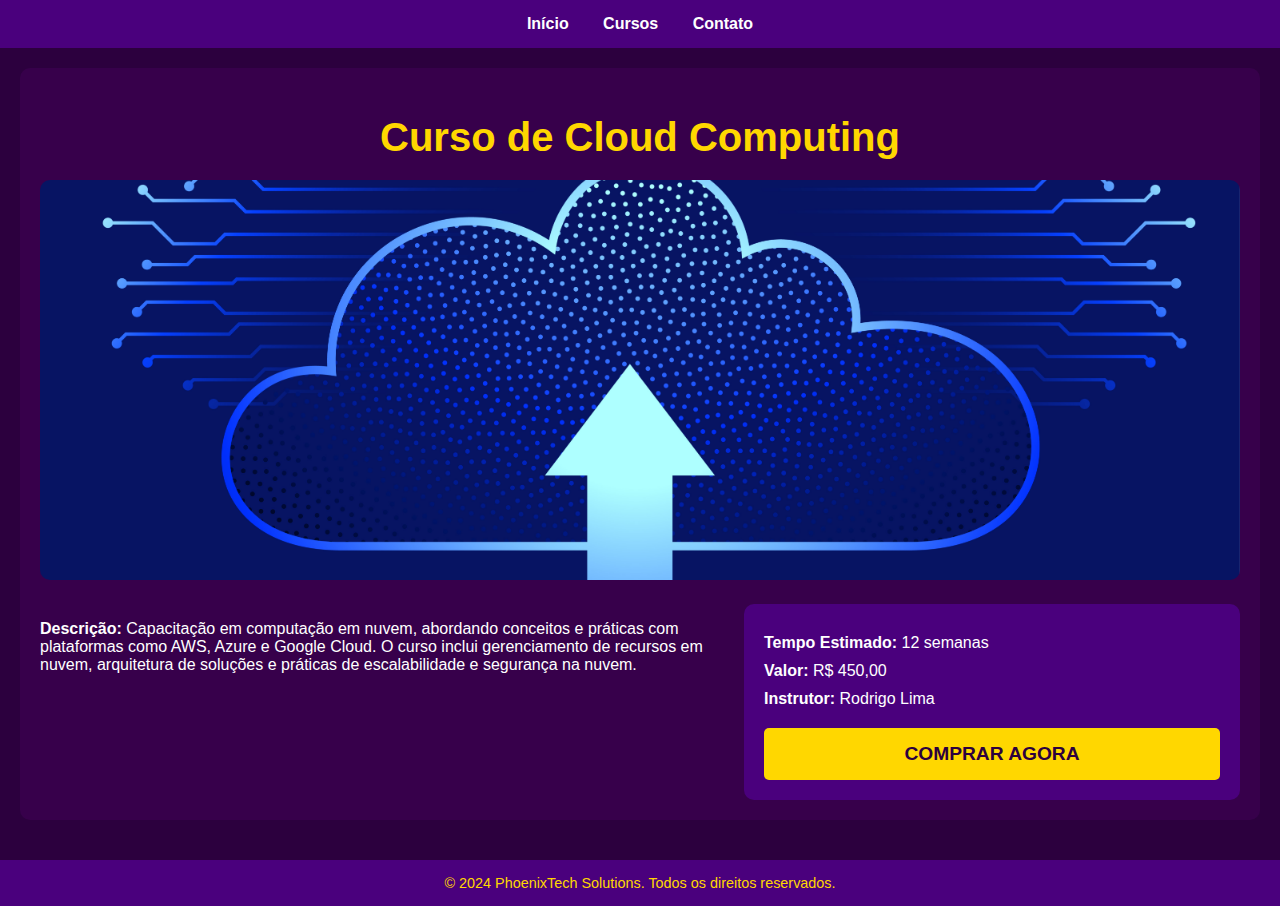
<file: cloud-computing.html>
<!DOCTYPE html>
<html lang="pt-BR">
<head>
    <meta charset="UTF-8">
    <meta name="viewport" content="width=device-width, initial-scale=1.0">
    <title>Curso de Cloud Computing - PhoenixTech Solutions</title>
    <link rel="stylesheet" href="detalhes.css">
</head>
<body>
    <header>
        <nav>
            <a href="painel.html">Início</a>
            <a href="painel.html">Cursos</a>
            <a href="painel.html">Contato</a>
        </nav>
    </header>

    <main>
        <section class="curso-detalhes">
            <h1>Curso de Cloud Computing</h1>
            <img src="cloud.jpg" alt="Cloud Computing">
            <div class="curso-conteudo">
                <div class="descricao">
                    <p><strong>Descrição:</strong> Capacitação em computação em nuvem, abordando conceitos e práticas com plataformas como AWS, Azure e Google Cloud. O curso inclui gerenciamento de recursos em nuvem, arquitetura de soluções e práticas de escalabilidade e segurança na nuvem.</p>
                </div>
                <div class="informacoes">
                    <p><strong>Tempo Estimado:</strong> 12 semanas</p>
                    <p><strong>Valor:</strong> R$ 450,00</p>
                    <p><strong>Instrutor:</strong> Rodrigo Lima</p>
                    <button class="botao-compra" onclick="abrirPopup()">Comprar Agora</button>
                </div>
            </div>
        </section>
    </main>

    <footer>
        <p>&copy; 2024 PhoenixTech Solutions. Todos os direitos reservados.</p>
    </footer>

    <div id="popup" class="popup">
        <div class="popup-conteudo">
            <span class="fechar" onclick="fecharPopup()">&times;</span>
            <h2>Pagamento</h2>
            <form id="form-pagamento">
                <label for="nome">Nome Completo:</label>
                <input type="text" id="nome" name="nome" required>
                
                <label for="email">E-mail:</label>
                <input type="email" id="email" name="email" required>
                
                <label for="cartao">Número do Cartão:</label>
                <input type="text" id="cartao" name="cartao" required>
                
                <label>Tipo de Pagamento:</label>
                <div class="checkbox-group">
                    <input type="checkbox" id="credito" name="pagamento" onclick="mostrarParcelas()">
                    <label for="credito">Crédito</label>
                    <input type="checkbox" id="debito" name="pagamento">
                    <label for="debito">Débito</label>
                </div>
                
                <div id="parcelas-container">
                    <label for="parcelas">Parcelas:</label>
                    <select id="parcelas" name="parcelas" onchange="calcularParcelas()">
                        <option value="1">1x</option>
                        <option value="2">2x</option>
                        <option value="3">3x</option>
                        <option value="4">4x</option>
                        <option value="5">5x</option>
                        <option value="6">6x</option>
                    </select>
                </div>
                
                <button type="submit" onclick="calcularResumo(event)">Finalizar Compra</button>
            </form>
            
            <div id="card-resumo" class="card-resumo">
                <h3>Resumo da Compra</h3>
                <p><strong>Valor Total:</strong> R$ <span id="valor-total">450,00</span></p>
                <p id="parcelas-resumo"></p>
            </div>
        </div>
    </div>

    <script src="script.js"></script>
</body>
</html>
</file>
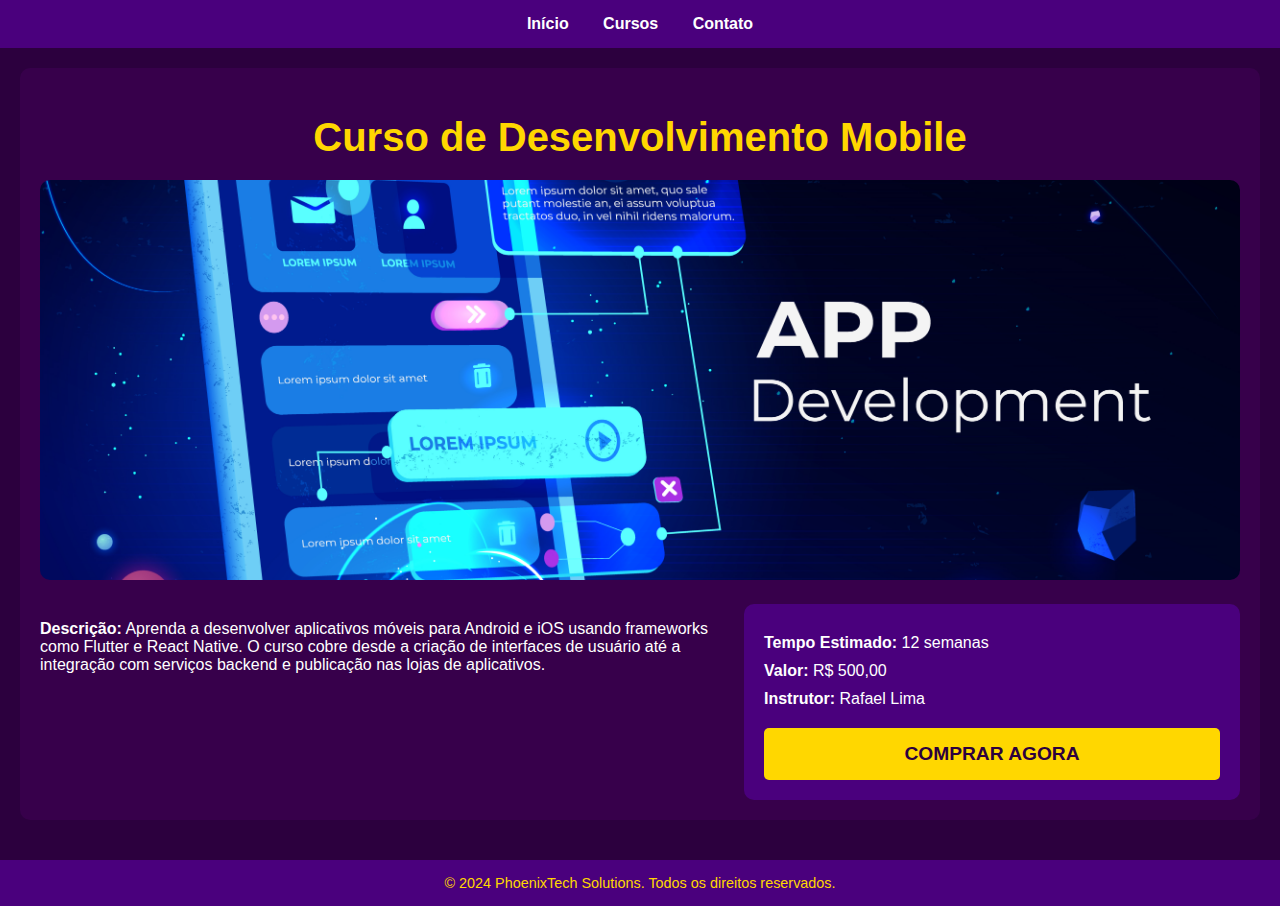
<file: desenvolvimento-mobile.html>
<!DOCTYPE html>
<html lang="pt-BR">
<head>
    <meta charset="UTF-8">
    <meta name="viewport" content="width=device-width, initial-scale=1.0">
    <title>Curso de Desenvolvimento Mobile - PhoenixTech Solutions</title>
    <link rel="stylesheet" href="detalhes.css">
</head>
<body>
    <header>
        <nav>
            <a href="painel.html">Início</a>
            <a href="painel.html">Cursos</a>
            <a href="painel.html">Contato</a>
        </nav>
    </header>

    <main>
        <section class="curso-detalhes">
            <h1>Curso de Desenvolvimento Mobile</h1>
            <img src="./devmobile.jpg" alt="Desenvolvimento Mobile">
            <div class="curso-conteudo">
                <div class="descricao">
                    <p><strong>Descrição:</strong> Aprenda a desenvolver aplicativos móveis para Android e iOS usando frameworks como Flutter e React Native. O curso cobre desde a criação de interfaces de usuário até a integração com serviços backend e publicação nas lojas de aplicativos.</p>
                </div>
                <div class="informacoes">
                    <p><strong>Tempo Estimado:</strong> 12 semanas</p>
                    <p><strong>Valor:</strong> R$ 500,00</p>
                    <p><strong>Instrutor:</strong> Rafael Lima</p>
                    <button class="botao-compra" onclick="abrirPopup()">Comprar Agora</button>
                </div>
            </div>
        </section>
    </main>

    <footer>
        <p>&copy; 2024 PhoenixTech Solutions. Todos os direitos reservados.</p>
    </footer>

    <div id="popup" class="popup">
        <div class="popup-conteudo">
            <span class="fechar" onclick="fecharPopup()">&times;</span>
            <h2>Pagamento</h2>
            <form id="form-pagamento">
                <label for="nome">Nome Completo:</label>
                <input type="text" id="nome" name="nome" required>
                
                <label for="email">E-mail:</label>
                <input type="email" id="email" name="email" required>
                
                <label for="cartao">Número do Cartão:</label>
                <input type="text" id="cartao" name="cartao" required>
                
                <label>Tipo de Pagamento:</label>
                <div class="checkbox-group">
                    <input type="checkbox" id="credito" name="pagamento" onclick="mostrarParcelas()">
                    <label for="credito">Crédito</label>
                    <input type="checkbox" id="debito" name="pagamento">
                    <label for="debito">Débito</label>
                </div>
                
                <div id="parcelas-container">
                    <label for="parcelas">Parcelas:</label>
                    <select id="parcelas" name="parcelas" onchange="calcularParcelas()">
                        <option value="1">1x</option>
                        <option value="2">2x</option>
                        <option value="3">3x</option>
                        <option value="4">4x</option>
                        <option value="5">5x</option>
                        <option value="6">6x</option>
                    </select>
                </div>
                
                <button type="submit" onclick="calcularResumo(event)">Finalizar Compra</button>
            </form>
            
            <div id="card-resumo" class="card-resumo">
                <h3>Resumo da Compra</h3>
                <p><strong>Valor Total:</strong> R$ <span id="valor-total">500,00</span></p>
                <p id="parcelas-resumo"></p>
            </div>
        </div>
    </div>

    <script src="script.js"></script>
</body>
</html>
</file>
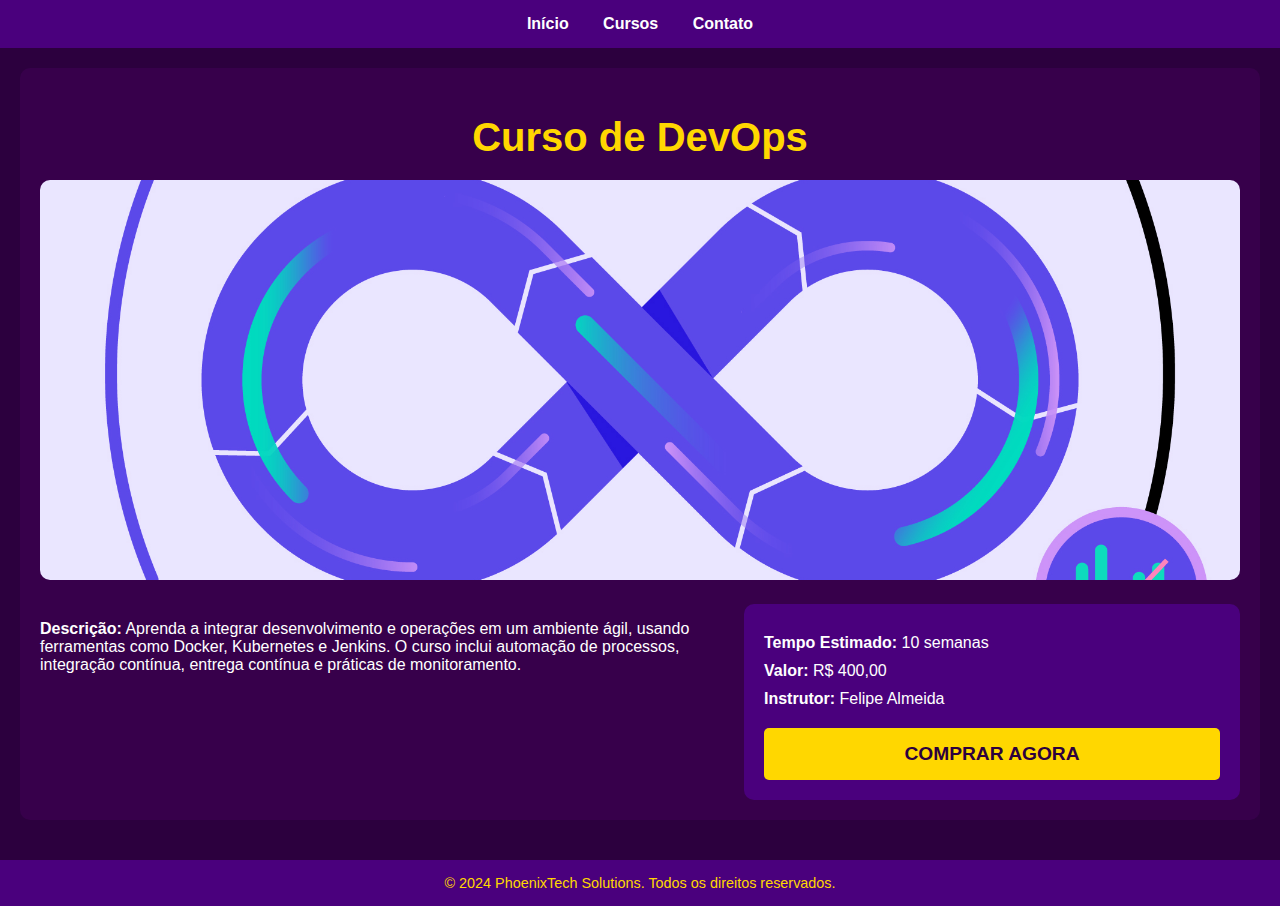
<file: devops.html>
<!DOCTYPE html>
<html lang="pt-BR">
<head>
    <meta charset="UTF-8">
    <meta name="viewport" content="width=device-width, initial-scale=1.0">
    <title>Curso de DevOps - PhoenixTech Solutions</title>
    <link rel="stylesheet" href="detalhes.css">
</head>
<body>
    <header>
        <nav>
            <a href="painel.html">Início</a>
            <a href="painel.html">Cursos</a>
            <a href="painel.html">Contato</a>
        </nav>
    </header>

    <main>
        <section class="curso-detalhes">
            <h1>Curso de DevOps</h1>
            <img src="./devops.jpg" alt="DevOps">
            <div class="curso-conteudo">
                <div class="descricao">
                    <p><strong>Descrição:</strong> Aprenda a integrar desenvolvimento e operações em um ambiente ágil, usando ferramentas como Docker, Kubernetes e Jenkins. O curso inclui automação de processos, integração contínua, entrega contínua e práticas de monitoramento.</p>
                </div>
                <div class="informacoes">
                    <p><strong>Tempo Estimado:</strong> 10 semanas</p>
                    <p><strong>Valor:</strong> R$ 400,00</p>
                    <p><strong>Instrutor:</strong> Felipe Almeida</p>
                    <button class="botao-compra" onclick="abrirPopup()">Comprar Agora</button>
                </div>
            </div>
        </section>
    </main>

    <footer>
        <p>&copy; 2024 PhoenixTech Solutions. Todos os direitos reservados.</p>
    </footer>

    <div id="popup" class="popup">
        <div class="popup-conteudo">
            <span class="fechar" onclick="fecharPopup()">&times;</span>
            <h2>Pagamento</h2>
            <form id="form-pagamento">
                <label for="nome">Nome Completo:</label>
                <input type="text" id="nome" name="nome" required>
                
                <label for="email">E-mail:</label>
                <input type="email" id="email" name="email" required>
                
                <label for="cartao">Número do Cartão:</label>
                <input type="text" id="cartao" name="cartao" required>
                
                <label>Tipo de Pagamento:</label>
                <div class="checkbox-group">
                    <input type="checkbox" id="credito" name="pagamento" onclick="mostrarParcelas()">
                    <label for="credito">Crédito</label>
                    <input type="checkbox" id="debito" name="pagamento">
                    <label for="debito">Débito</label>
                </div>
                
                <div id="parcelas-container">
                    <label for="parcelas">Parcelas:</label>
                    <select id="parcelas" name="parcelas" onchange="calcularParcelas()">
                        <option value="1">1x</option>
                        <option value="2">2x</option>
                        <option value="3">3x</option>
                        <option value="4">4x</option>
                        <option value="5">5x</option>
                        <option value="6">6x</option>
                    </select>
                </div>
                
                <button type="submit" onclick="calcularResumo(event)">Finalizar Compra</button>
            </form>
            
            <div id="card-resumo" class="card-resumo">
                <h3>Resumo da Compra</h3>
                <p><strong>Valor Total:</strong> R$ <span id="valor-total">400,00</span></p>
                <p id="parcelas-resumo"></p>
            </div>
        </div>
    </div>

    <script src="script.js"></script>
</body>
</html>
</file>
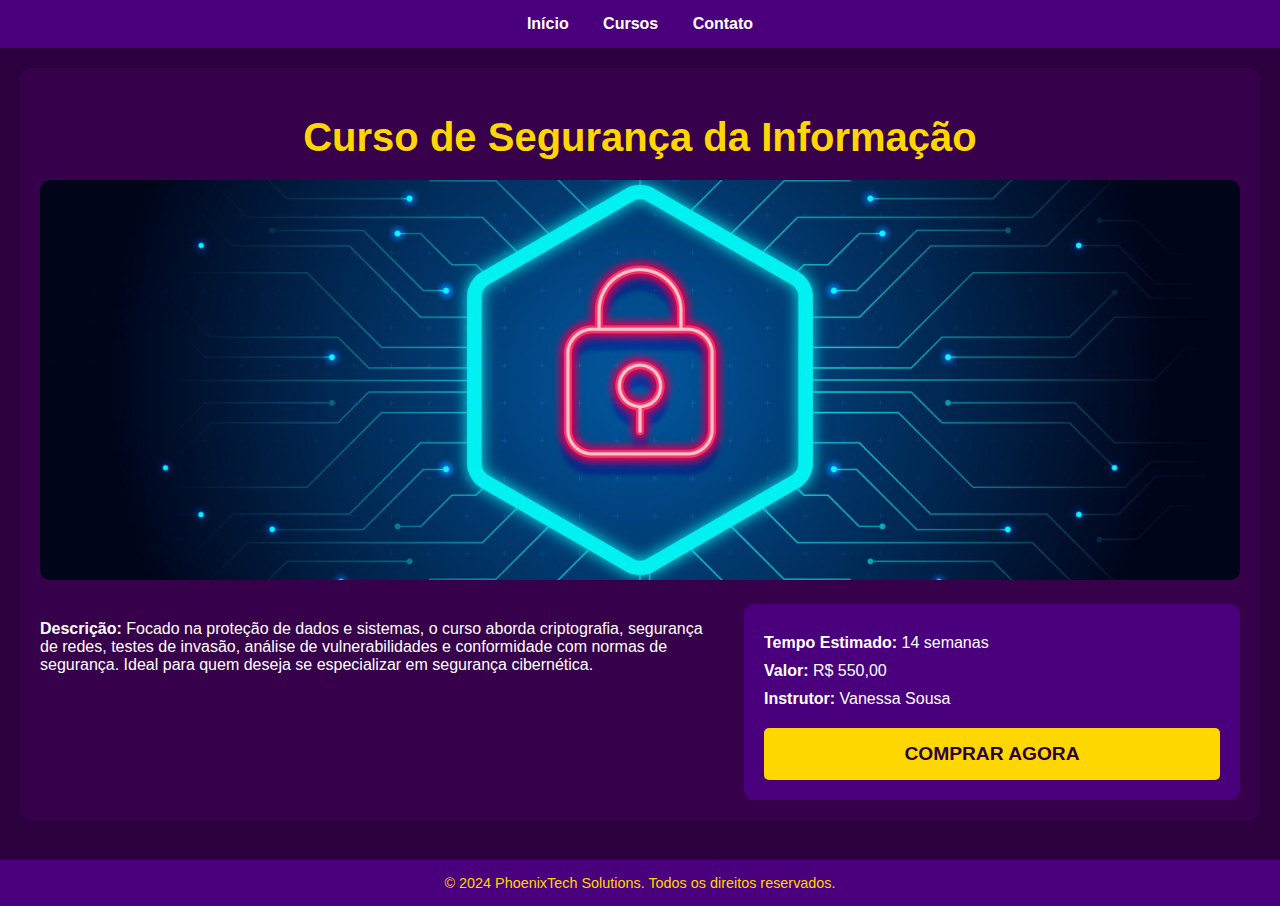
<file: segurança-informação.html>
<!DOCTYPE html>
<html lang="pt-BR">
<head>
    <meta charset="UTF-8">
    <meta name="viewport" content="width=device-width, initial-scale=1.0">
    <title>Curso de Segurança da Informação - PhoenixTech Solutions</title>
    <link rel="stylesheet" href="detalhes.css">
</head>
<body>
    <header>
        <nav>
            <a href="painel.html">Início</a>
            <a href="painel.html">Cursos</a>
            <a href="painel.html">Contato</a>
        </nav>
    </header>

    <main>
        <section class="curso-detalhes">
            <h1>Curso de Segurança da Informação</h1>
            <img src="./segurança.jpg" alt="Segurança da Informação">
            <div class="curso-conteudo">
                <div class="descricao">
                    <p><strong>Descrição:</strong> Focado na proteção de dados e sistemas, o curso aborda criptografia, segurança de redes, testes de invasão, análise de vulnerabilidades e conformidade com normas de segurança. Ideal para quem deseja se especializar em segurança cibernética.</p>
                </div>
                <div class="informacoes">
                    <p><strong>Tempo Estimado:</strong> 14 semanas</p>
                    <p><strong>Valor:</strong> R$ 550,00</p>
                    <p><strong>Instrutor:</strong> Vanessa Sousa</p>
                    <button class="botao-compra" onclick="abrirPopup()">Comprar Agora</button>
                </div>
            </div>
        </section>
    </main>

    <footer>
        <p>&copy; 2024 PhoenixTech Solutions. Todos os direitos reservados.</p>
    </footer>

    <!-- Pop-up de pagamento -->
    <div id="popup" class="popup">
        <div class="popup-conteudo">
            <span class="fechar" onclick="fecharPopup()">&times;</span>
            <h2>Pagamento</h2>
            <form id="form-pagamento">
                <label for="nome">Nome Completo:</label>
                <input type="text" id="nome" name="nome" required>
                
                <label for="email">E-mail:</label>
                <input type="email" id="email" name="email" required>
                
                <label for="cartao">Número do Cartão:</label>
                <input type="text" id="cartao" name="cartao" required>
                
                <label>Tipo de Pagamento:</label>
                <div class="checkbox-group">
                    <input type="checkbox" id="credito" name="pagamento" onclick="mostrarParcelas()">
                    <label for="credito">Crédito</label>
                    <input type="checkbox" id="debito" name="pagamento">
                    <label for="debito">Débito</label>
                </div>
                
                <div id="parcelas-container">
                    <label for="parcelas">Parcelas:</label>
                    <select id="parcelas" name="parcelas" onchange="calcularParcelas()">
                        <option value="1">1x</option>
                        <option value="2">2x</option>
                        <option value="3">3x</option>
                        <option value="4">4x</option>
                        <option value="5">5x</option>
                        <option value="6">6x</option>
                    </select>
                </div>
                
                <button type="submit" onclick="calcularResumo(event)">Finalizar Compra</button>
            </form>
            
            <!-- Card de resumo -->
            <div id="card-resumo" class="card-resumo">
                <h3>Resumo da Compra</h3>
                <p><strong>Valor Total:</strong> R$ <span id="valor-total">550,00</span></p>
                <p id="parcelas-resumo"></p>
            </div>
        </div>
    </div>

    <script src="script.js"></script>
</body>
</html>
</file>
<file: detalhes.css>
/* Estilos gerais */
body {
    margin: 0;
    padding: 0;
    background-color: #2C003E;
    color: #FFFFFF;
    overflow-x: hidden; /* Previne rolagem horizontal */
    font-family: 'Bebas Neue', sans-serif;
}

/* Estilo do header */
header {
    background-color: #4A007D;
    padding: 15px;
    text-align: center;
}

/* Estilo dos links de navegação */
nav a {
    color: #FFFFFF;
    text-decoration: none;
    margin: 0 15px;
    font-weight: bold;
}

/* Estilo da seção de detalhes do curso */
.curso-detalhes {
    max-width: 1200px;
    margin: 20px auto;
    padding: 20px;
    background-color: #37004B;
    border-radius: 10px;
}

.curso-detalhes h1 {
    text-align: center;
    margin-bottom: 20px;
    font-size: 2.5em;
    color: #FFD700;
}

.curso-detalhes img {
    width: 100%;
    height: auto;
    max-height: 400px;
    object-fit: cover;
    border-radius: 10px;
    margin-bottom: 20px;
}

/* Layout do conteúdo do curso */
.curso-conteudo {
    display: flex;
    justify-content: space-between;
    gap: 20px;
}

.descricao {
    width: 60%;
}

.informacoes {
    width: 40%;
    background-color: #4A007D;
    padding: 20px;
    border-radius: 10px;
}

.informacoes p {
    margin: 10px 0;
}

.botao-compra {
    display: block;
    width: 100%;
    padding: 15px;
    background-color: #FFD700;
    color: #2C003E;
    font-weight: bold;
    text-align: center;
    border: none;
    border-radius: 5px;
    cursor: pointer;
    font-size: 1.2em;
    margin-top: 20px;
    text-transform: uppercase;
}

/* Estilo do footer */
footer {
    background-color: #4A007D;
    padding: 15px;
    text-align: center;
    margin-top: 40px;
}

footer p {
    margin: 0;
    color: #FFD700;
    font-size: 0.9em;
}

/* Estilos do pop-up */
.popup {
    display: none;
    position: fixed;
    top: 0;
    left: 0;
    width: 100%;
    height: 100%;
    background: rgba(0, 0, 0, 0.6);
    justify-content: center;
    align-items: center;
    z-index: 9999;
}

.popup-conteudo {
    background-color: #4A007D;
    padding: 20px;
    border-radius: 10px;
    width: 90%;
    max-width: 600px;
    box-shadow: 0 4px 8px rgba(0, 0, 0, 0.3);
    position: relative;
    overflow-y: auto; /* Adiciona rolagem se necessário */
}

.fechar {
    position: absolute;
    top: 10px;
    right: 10px;
    font-size: 1.5em;
    cursor: pointer;
    color: #FFD700;
}

#parcelas-container {
    display: none;
}

#parcelas-container.show {
    display: flex;
    flex-direction: column;
}

/* Estilos específicos para a barra de rolagem */
body::-webkit-scrollbar {
    width: 12px;
}

body::-webkit-scrollbar-thumb {
    background-color: #FFD700;
    border-radius: 10px;
    border: 3px solid #2C003E;
}

body::-webkit-scrollbar-track {
    background: #2C003E;
    border-radius: 10px;
}

/* Estilos dos campos e botões do pop-up */
.popup-conteudo input, .popup-conteudo select, .popup-conteudo button {
    display: block;
    width: calc(100% - 22px);
    padding: 10px;
    margin-bottom: 10px;
    border: 2px solid #FFD700;
    border-radius: 5px;
    background-color: #2C003E;
    color: #FFD700;
}

.popup-conteudo input:focus, .popup-conteudo select:focus, .popup-conteudo button:focus {
    border-color: #FFD700;
    outline: none;
}

.popup-conteudo button {
    background-color: #FFD700;
    color: #2C003E;
    cursor: pointer;
    font-size: 1.1em;
    font-weight: bold;
    padding: 10px;
    width: 100%;
}

/* Estilos das opções de pagamento */
.checkbox-group {
    display: flex;
    align-items: center;
    gap: 10px;
}

.checkbox-group input {
    appearance: none;
    -webkit-appearance: none;
    background-color: #2C003E;
    border: 2px solid #FFD700;
    border-radius: 5px;
    width: 20px;
    height: 20px;
    margin-right: 5px;
    cursor: pointer;
    position: relative;
}

.checkbox-group input:checked::before {
    content: '';
    position: absolute;
    top: 50%;
    left: 50%;
    transform: translate(-50%, -50%);
    width: 10px;
    height: 10px;
    background-color: #FFD700;
    border-radius: 2px;
}

#parcelas-container {
    display: none;
    flex-direction: column;
}

#parcelas-container.show {
    display: flex;
    flex-direction: column;
}

#parcelas-container label, #parcelas-container select {
    width: 100%;
    margin-bottom: 10px;
}

/* Responsividade */

/* Tablets */
@media (max-width: 992px) {
    .curso-conteudo {
        flex-direction: column;
    }

    .descricao, .informacoes {
        width: 100%;
        margin-bottom: 20px;
    }

    .curso-detalhes h1 {
        font-size: 2em;
    }
}

/* Smartphones */
@media (max-width: 768px) {
    .curso-detalhes h1 {
        font-size: 1.8em;
    }

    .curso-detalhes img {
        max-height: 300px;
    }

    .botao-compra {
        font-size: 1em;
        padding: 10px;
    }

    .popup-conteudo {
        width: 95%;
    }
}

/* Smartphones pequenos */
@media (max-width: 576px) {
    .curso-detalhes h1 {
        font-size: 1.5em;
    }

    .botao-compra {
        font-size: 0.9em;
    }

    .popup-conteudo {
        padding: 15px;
    }

    .popup-conteudo input, .popup-conteudo select, .popup-conteudo button {
        width: calc(100% - 20px);
    }
}
</file>
